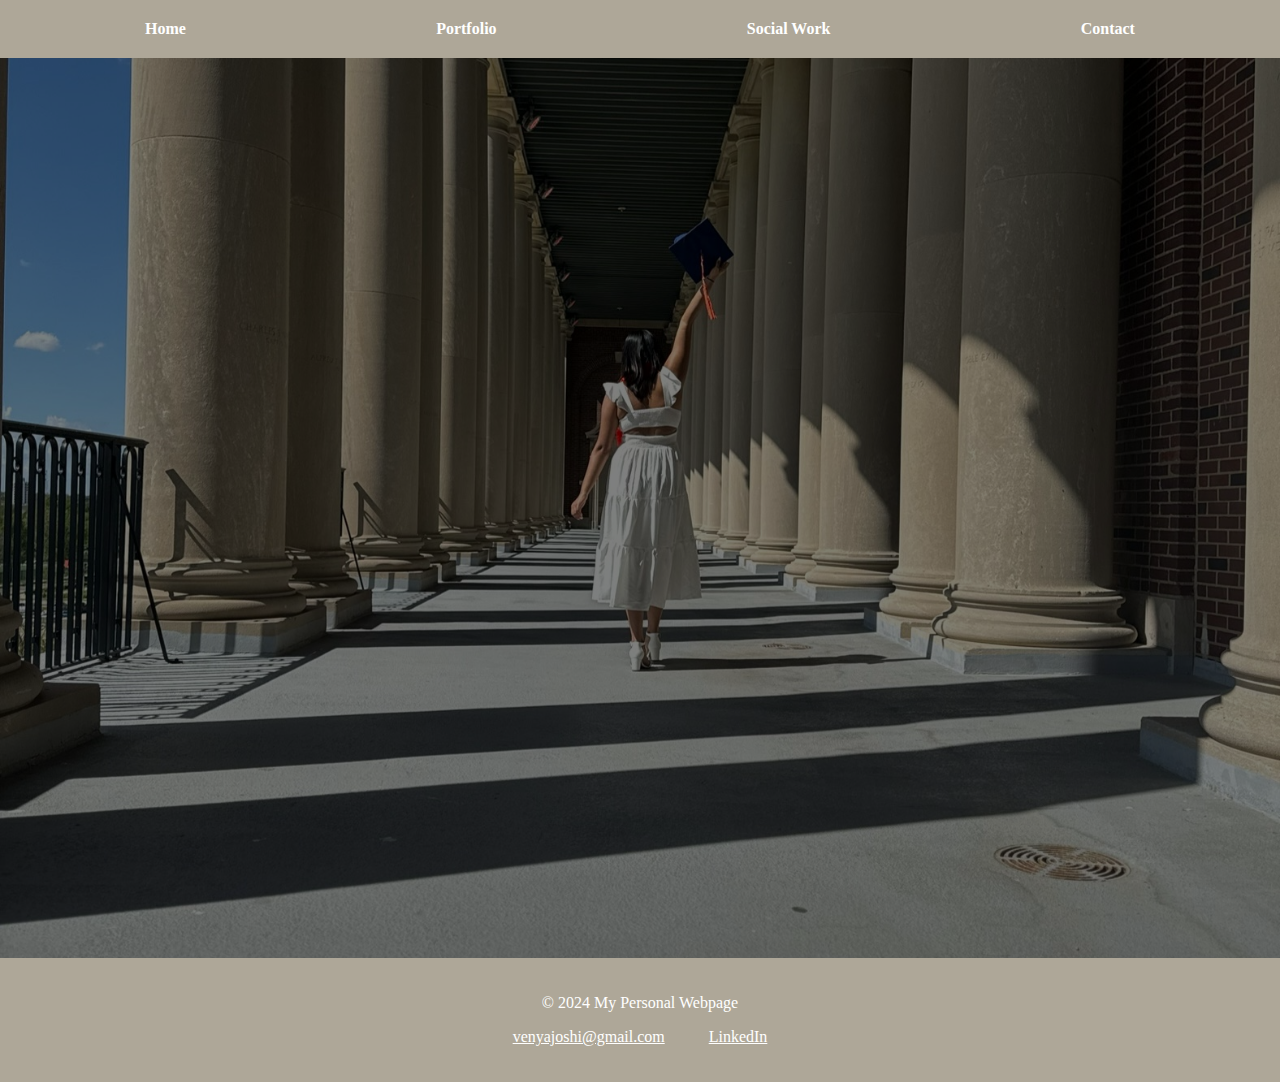
<file: index.html>
<!DOCTYPE html>
<html lang="en">
<head>
    <meta charset="UTF-8">
    <meta name="viewport" content="width=device-width, initial-scale=1.0">
    <title>Home</title>
    <link rel="stylesheet" href="css/main.css">
    <link rel="stylesheet" href="css/header.css">
    <link rel="stylesheet" href="css/footer.css">
</head>
<body>
    <div id="header"></div>

    <main>
        <section id="hero">
            <div class="background-image"></div> 
            <div class="hero-text">
                <h1 id="fade-in-text">Venya Joshi</h1>
                <p id="fade-in-text2">Welcome to my page!</p>
                <a href="html/portfolio.html" class="cta-button" id = "fade-in-btn">View Portfolio</a>
            </div>
        </section>
    </main>

    <div id="footer"></div>

    <script src="js/main.js"></script>
</body>
</html>
</file>
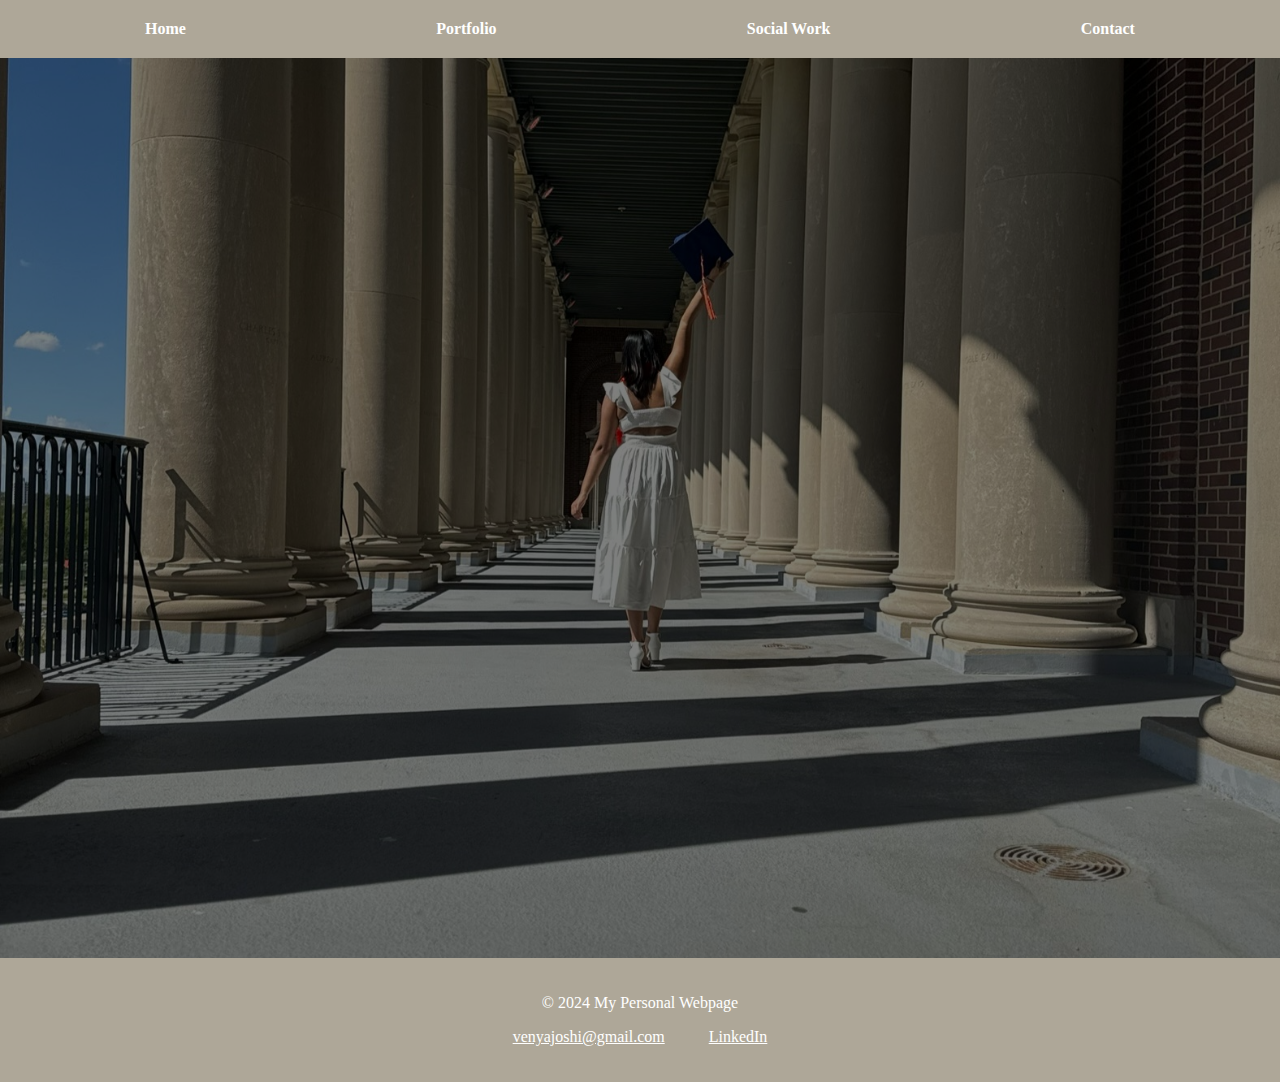
<file: html/index.html>
<!DOCTYPE html>
<html lang="en">
<head>
    <meta charset="UTF-8">
    <meta name="viewport" content="width=device-width, initial-scale=1.0">
    <title>Home</title>
    <link rel="stylesheet" href="../css/main.css">
    <link rel="stylesheet" href="../css/header.css">
    <link rel="stylesheet" href="../css/footer.css">
</head>
<body>
    <div id="header"></div>

    <main>
        <section id="hero">
            <div class="background-image"></div> 
            <div class="hero-text">
                <h1 id="fade-in-text">Venya Joshi</h1>
                <p id="fade-in-text2">Welcome to my page!</p>
                <a href="portfolio.html" class="cta-button" id = "fade-in-btn">View Portfolio</a>
            </div>
        </section>
    </main>

    <div id="footer"></div>

    <script src="../js/main.js"></script>
</body>
</html>
</file>
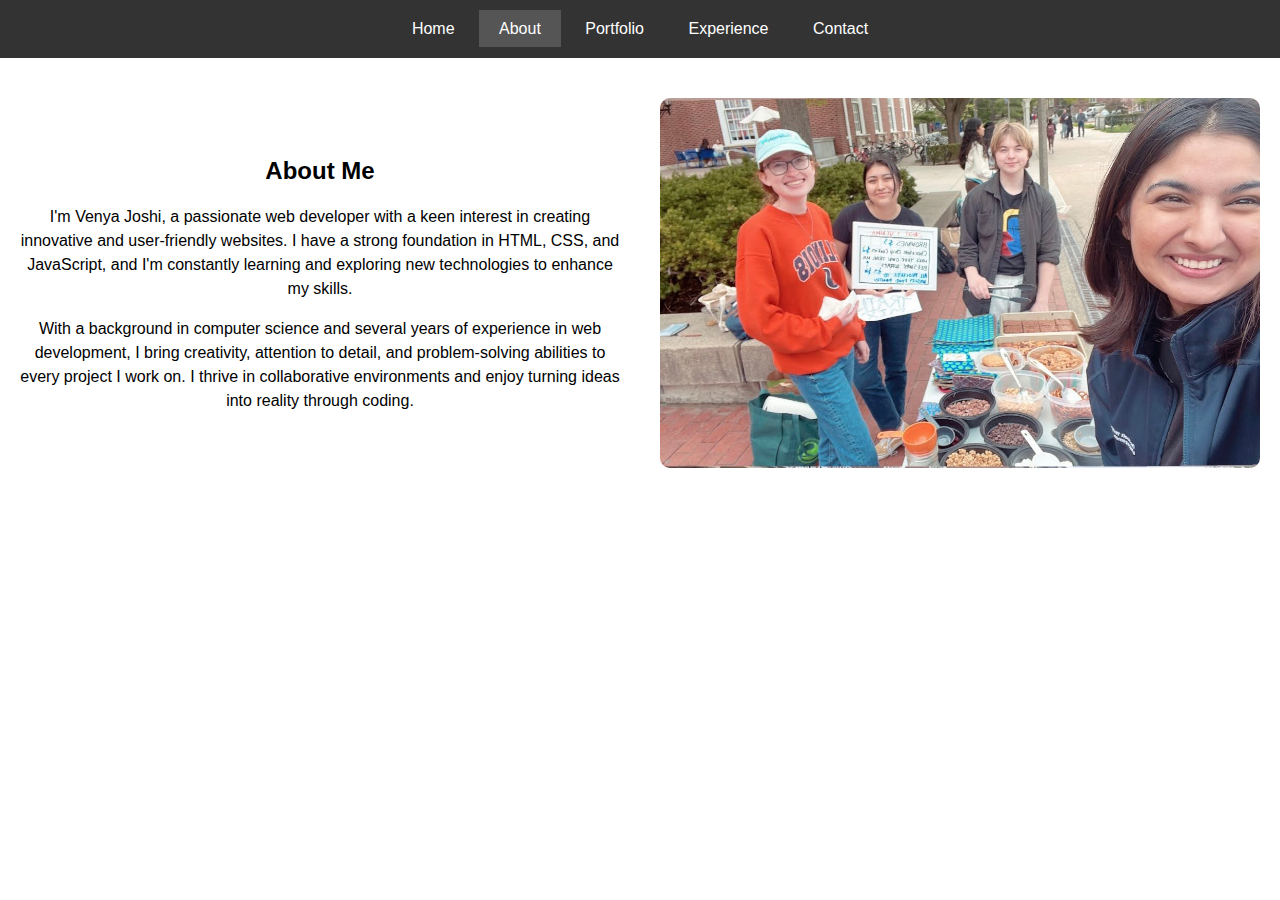
<file: about.html>
<!DOCTYPE html>
<html lang="en">
<head>
    <meta charset="UTF-8">
    <meta name="viewport" content="width=device-width, initial-scale=1.0">
    <title>About Venya Joshi</title>
    <link rel="stylesheet" href="about.css">
</head>
<body>
    <header>
        <nav>
            <ul>
                <li><a href="homepage.html">Home</a></li>
                <li><a class="active" href="about.html">About</a></li>
                <li><a href="portfolio.html">Portfolio</a></li>
                <li><a href="experience.html">Experience</a></li>
                <li><a href="contact.html">Contact</a></li>
            </ul>
        </nav>
    </header>

    <main>
        <section class="about-section">
            <div class="about-content">
                <h2>About Me</h2>
                <p>
                    I'm Venya Joshi, a passionate web developer with a keen interest in creating innovative and user-friendly websites. I have a strong foundation in HTML, CSS, and JavaScript, and I'm constantly learning and exploring new technologies to enhance my skills.
                </p>
                <p>
                    With a background in computer science and several years of experience in web development, I bring creativity, attention to detail, and problem-solving abilities to every project I work on. I thrive in collaborative environments and enjoy turning ideas into reality through coding.
                </p>
            </div>
            <div class="about-image">
                <img class="slide" src="pictures/venya1.jpg" alt="Venya Joshi">
                <img class="slide" src="pictures/venya2.jpg" alt="Venya Joshi">
                <img class="slide" src="pictures/venya3.jpg" alt="Venya Joshi">
                <img class="slide" src="pictures/venya4.jpg" alt="Venya Joshi">
                <img class="slide" src="pictures/venya5.jpg" alt="Venya Joshi">
                <img class="slide" src="pictures/venya6.jpg" alt="Venya Joshi">
            </div>
        </section>
    </main>
    <script src="about.js"></script>
</body>
</html>
</file>
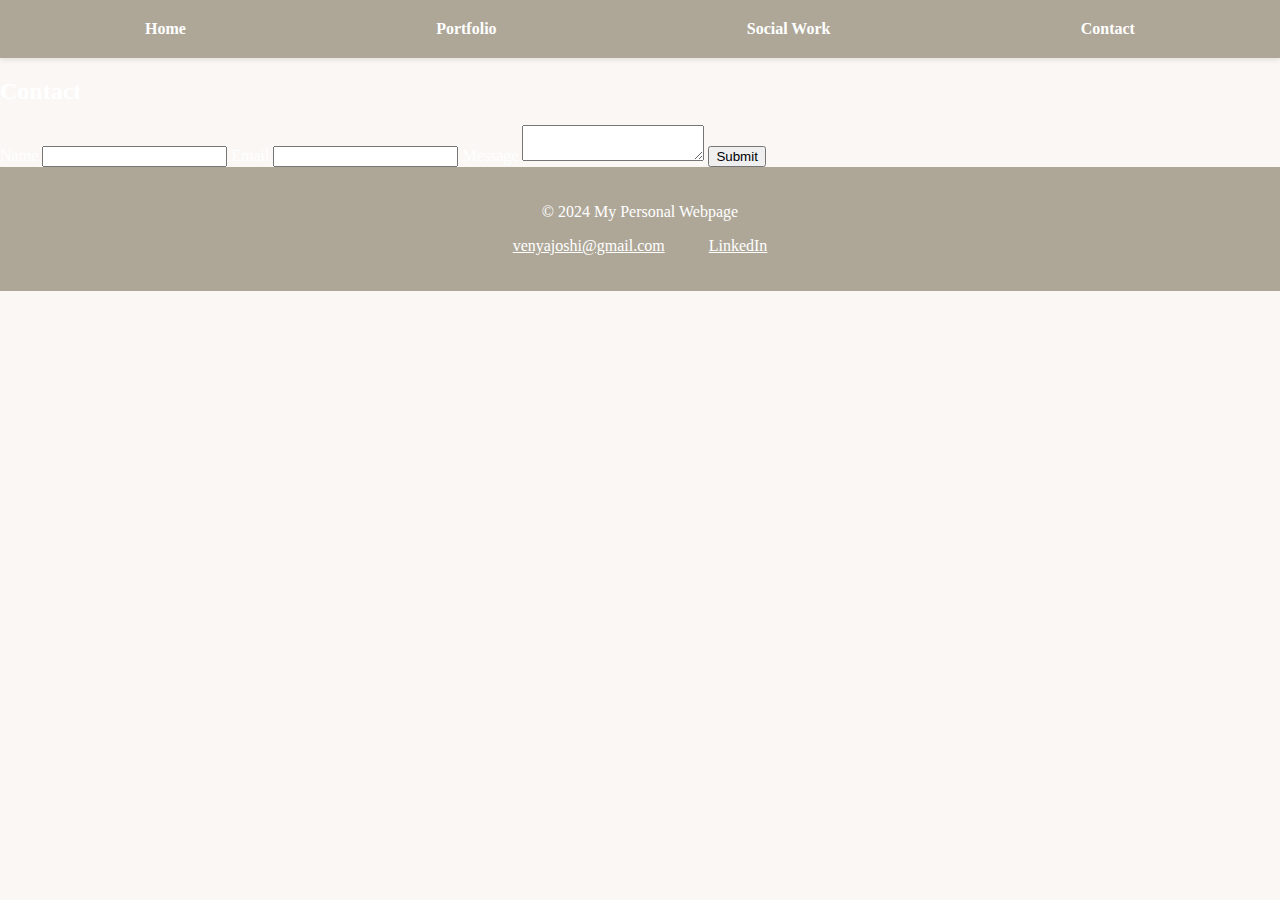
<file: html/contact.html>
<!DOCTYPE html>
<html lang="en">
<head>
    <meta charset="UTF-8">
    <meta name="viewport" content="width=device-width, initial-scale=1.0">
    <title>Contact</title>
    <link rel="stylesheet" href="../css/main.css">
    <link rel="stylesheet" href="../css/header.css">
    <link rel="stylesheet" href="../css/footer.css">
</head>
<body>
    <div id="header"></div>

    <main>
        <section id="contact">
            <h2>Contact</h2>
            <form>
                <label for="name">Name</label>
                <input type="text" id="name" name="name" required>
                <label for="email">Email</label>
                <input type="email" id="email" name="email" required>
                <label for="message">Message</label>
                <textarea id="message" name="message" required></textarea>
                <button type="submit">Submit</button>
            </form>
        </section>
    </main>

    <div id="footer"></div>
    <script src="../js/portfolio.js"></script>
    <script src="../js/main.js"></script>
</body>
</html>
</file>
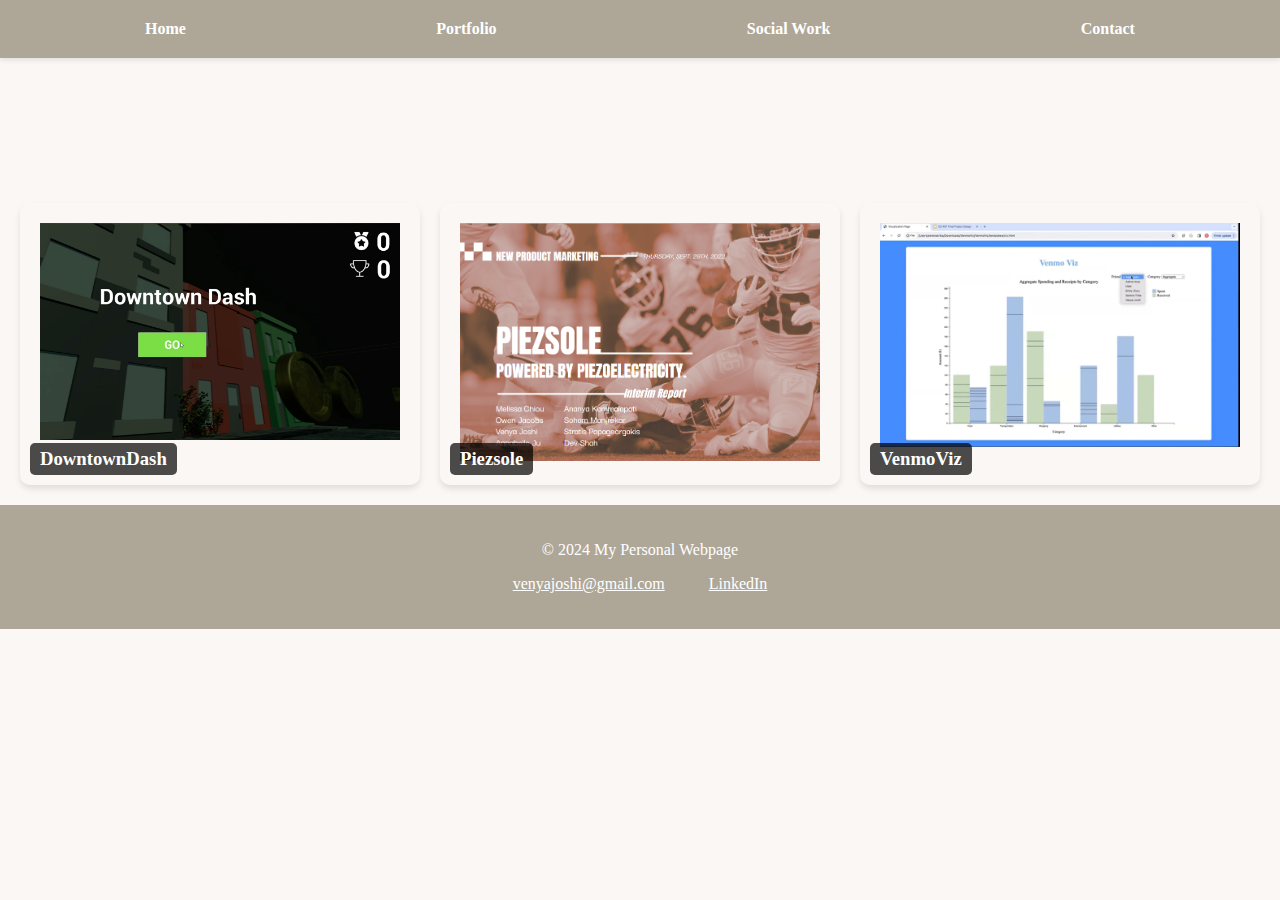
<file: html/portfolio.html>
<!DOCTYPE html>
<html lang="en">
<head>
    <meta charset="UTF-8">
    <meta name="viewport" content="width=device-width, initial-scale=1.0">
    <title>Portfolio</title>
    <link rel="stylesheet" href="../css/main.css">
    <link rel="stylesheet" href="../css/header.css">
    <link rel="stylesheet" href="../css/footer.css">
    <link rel="stylesheet" href="../css/portfolio.css">
</head>
<body>
    <div id="header"></div>

    <main>
        <section id="portfolio">
            <h2>Portfolio</h2>
            <div class="portfolio-grid">
                <div class="portfolio-item" data-type="github" data-src="https://gitlab.engr.illinois.edu/save/dowtown-dash">
                    <img src="../images/dtd.png" alt="GitHub Project 1">
                    <h3>DowntownDash</h3>
                </div>
                <div class="portfolio-item" data-type="paper" data-src="../papers/BADM 365 Creatives Final Report.pdf">
                    <img src="../images/Piezsole.png" alt="Paper 1">
                    <h3>Piezsole</h3>
                </div>
                <div class="portfolio-item" data-type="github" data-src="https://github.com/venyaj2/VenmoVizPersonal">
                    <img src="../images/venmovizWeb.png" alt="GitHub Project 2">
                    <h3>VenmoViz</h3>
                </div>
                <!-- <div class="portfolio-item" data-type="video" data-src="https://www.youtube.com/watch?v=example2">
                    <img src="../images/example2.png" alt="Video 2">
                    <h3>Example Project 2</h3>
                </div>
                Add more portfolio items as needed -->
            </div>
        </section>
    </main>

    <div id="footer"></div>

    <div id="portfolio-modal" class="modal">
        <span class="close">&times;</span>
        <div class="modal-content">
            <iframe id="modal-iframe" src="" frameborder="0"></iframe>
        </div>
    </div>

    <script src="../js/main.js"></script>
    <script src="../js/portfolio.js"></script>
</body>
</html>
</file>
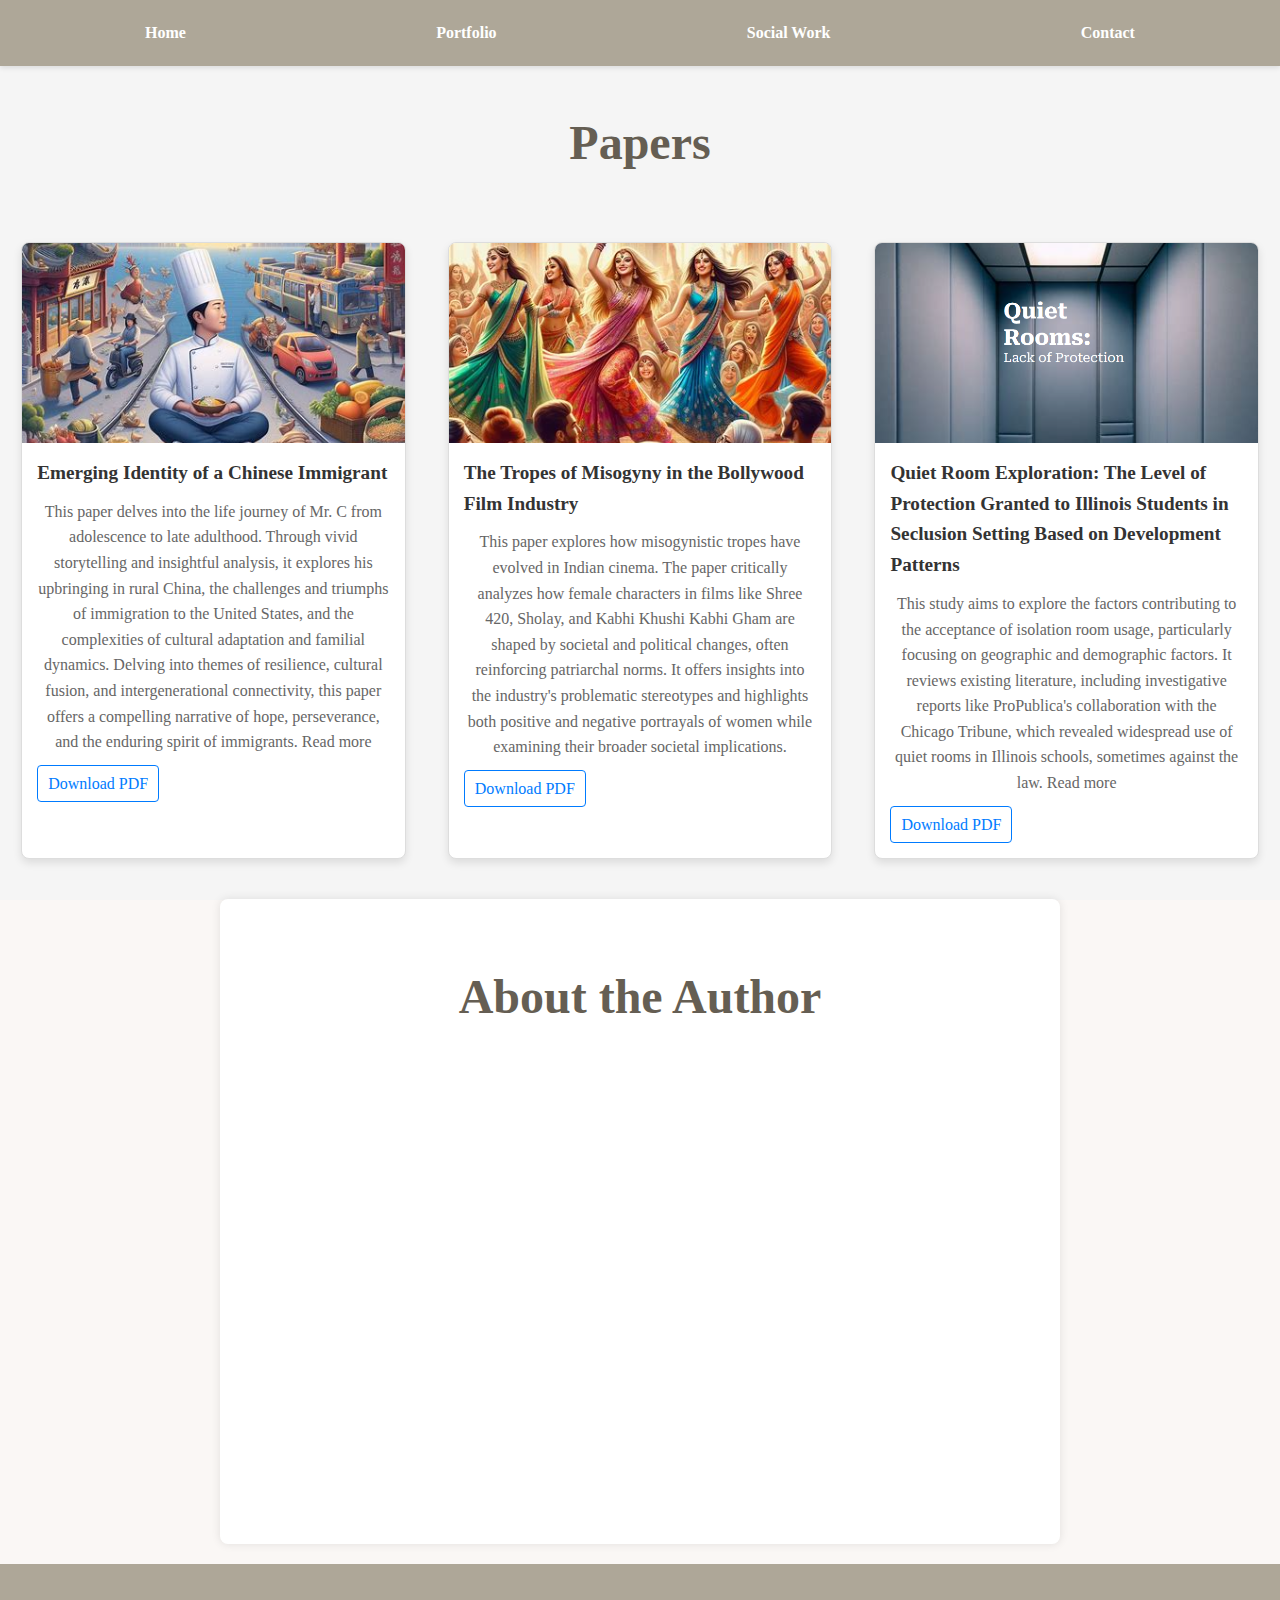
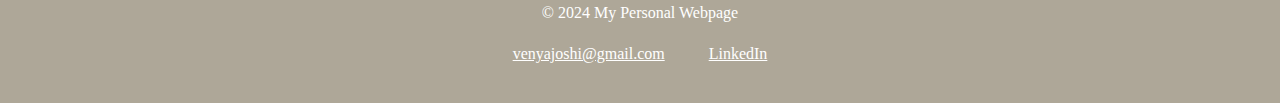
<file: html/socialwork.html>
<!DOCTYPE html>
<html lang="en">
<head>
    <meta charset="UTF-8">
    <meta name="viewport" content="width=device-width, initial-scale=1.0">
    <title>Portfolio</title>
    <link rel="stylesheet" href="../css/main.css">
    <link rel="stylesheet" href="../css/header.css">
    <link rel="stylesheet" href="../css/footer.css">
    <link rel="stylesheet" href="../css/socialwork.css">
</head>
<body>
    <div id="header"></div>

    <main>
        <section>
            <h2>Papers</h2>
            <ul class="portfolio-grid">
                <li class="portfolio-item">
                    <img src="../images/mr c.jpg" alt="Paper 1">
                    <div class="portfolio-content">
                        <h3>Emerging Identity of a Chinese Immigrant</h3>
                        <p>This paper delves into the life journey of Mr. C from adolescence to late adulthood. Through vivid storytelling and insightful analysis, it explores his upbringing in rural China, the challenges and triumphs of immigration to the United States, and the complexities of cultural adaptation and familial dynamics. Delving into themes of resilience, cultural fusion, and intergenerational connectivity, this paper offers a compelling narrative of hope, perseverance, and the enduring spirit of immigrants. <span class="more">Read more</span></p>
                            <a href="../papers/MrC.pdf" target="_blank">Download PDF</a>
                    </div>
                </li>
                <li class="portfolio-item">
                    <img src="../images/bollywood.jpg" alt="Paper 2">
                    <div class="portfolio-content">
                        <h3>The Tropes of Misogyny in the Bollywood Film Industry</h3>
                        <p>This paper explores how misogynistic tropes have evolved in Indian cinema. The paper critically analyzes how female characters in films like Shree 420, Sholay, and Kabhi Khushi Kabhi Gham are shaped by societal and political changes, often reinforcing patriarchal norms. It offers insights into the industry's problematic stereotypes and highlights both positive and negative portrayals of women while examining their broader societal implications.
                        <p></p>
                            <a href="../papers/The Tropes of Misogyny_ A Selection of Problematic Women Characters in Indian Cinema.pdf" target="_blank">Download PDF</a>
                    </div>
                </li>
                <li class="portfolio-item">
                    <img src="../images/Screenshot 2024-05-24 125331.png" alt="Paper 3">
                    <div class="portfolio-content">
                        <h3>Quiet Room Exploration: The Level of Protection Granted to Illinois Students in Seclusion Setting Based on Development Patterns</h3>
                        <p>This study aims to explore the factors contributing to the acceptance of isolation room usage, particularly focusing on geographic and demographic factors. It reviews existing literature, including investigative reports like ProPublica's collaboration with the Chicago Tribune, which revealed widespread use of quiet rooms in Illinois schools, sometimes against the law. <span class="more">Read more</span></p>
                        <a href="../papers/Quiet Room Exploration-2.pdf" target="_blank">Download PDF</a>
                    </div>
                </li> 
            </ul>
        </section>
    
        <section id="author-info">
            <h2>About the Author</h2>
            <p>From a young age, social justice has been at the heart of my endeavors. I celebrated every birthday at <strong>Feed My Starving Children (FMSC)</strong>, and in high school, I actively volunteered at <strong>PADS Homeless Shelter</strong> and engaged in social entrepreneurship through <strong>Maa</strong>, an app designed to address undiagnosed prenatal and postpartum depression, which won 2nd place nationally at the <strong>Business Professionals of America (BPA)</strong> competition. My internship with <strong>Stop Diabetes Movement (SDM)</strong> involved educating at-risk groups on health inequity and diabetes prevention.</p>
    
            <p>At the end of high school, I conducted a research paper on <strong>Quiet Room Maltreatment</strong>, addressing the educational system's lack of policy and procedure when working with students, especially those marginalized by race and ability.</p>
    
            <p>In college, I pursued computer science to leverage it against social injustices. My coursework spanned diversity, Asian American experiences, law and policy, social entrepreneurship, human and social development, and grant writing. I recorded diverse human narratives, focusing on the immigrant experience, and authored a grant for the <strong>Greater Community AIDS Project</strong>, aiding individuals with HIV/AIDS.</p>
    
            <p>I served as a board member for <strong>Project4Less</strong> throughout my college years, combating food waste and insecurity by repackaging surplus dining hall food for the Wesley Food Pantry and educating the campus on systemic causes of food apartheid. Additionally, I participated in <strong>UIUC's 2024 Solidarity Encampment for Palestine</strong> and other protests and vigils, solidifying my commitment to policy and social entrepreneurship.</p>
        </section>
    </main>

    <div id="footer"></div>

    <!-- <div id="portfolio-modal" class="modal">
        <span class="close">&times;</span>
        <div class="modal-content">
            <iframe id="modal-iframe" src="" frameborder="0"></iframe>
        </div>
    </div> -->

    <script src="../js/main.js"></script>
    <script src="../js/socialwork.js"></script>
    <script src="../js/portfolio.js"></script>
</body>
</html>
</file>
<file: css/main.css>
body, html {
    font-family: 'Georgia', serif;
    color: #ffffff;
    background-color: #faf7f5;
    margin: 0;
    padding: 0;
    height: 100%;
}

h1 {
    font-family: 'Georgia', serif;
    color: #ffffff;
    text-align: center;
}

p {
    font-family: 'Georgia', serif;
    color: #ffffff; 
    text-align: center;
}

#hero {
    position: relative;
    padding: 0;
    width: 100%;
    height: 100vh;
    display: flex;
    justify-content: center;
    align-items: center;
    overflow: hidden; /* Hide overflow content */
    background-image: url('../images/HomepageGrad.jpg'); /* Add the background image */
    background-size: cover;
    background-position: center;
}

.background-image {
    position: absolute;
    top: 0;
    left: 0;
    width: 100%;
    height: 100%;
    background-color: rgba(0, 0, 0, 0.5); /* Add a semi-transparent overlay */
}

.hero-text {
    text-align: center;
    color: #ffffff;
    z-index: 1;
}

.hero-text h1 {
    font-size: 3.5rem;
    line-height: 1.2;
    margin-bottom: 20px;
    transform: translateY(-80%);
}

.hero-text p {
    font-size: 1.25rem;
    line-height: 1.5;
    margin-top: 20px;
    transform: translateY(500%);
}
.cta-button {
    font-family: 'Georgia', serif;
    display: inline-block;
    padding: 15px 40px;
    background-color: #fff;
    color: #333;
    font-size: 1.2rem;
    text-decoration: none;
    border: 2px solid #333;
    border-radius: 50px;
    transition: all 0.5s ease; /* Add smooth transition effect */
    transform: translateY(300%)
}

.cta-button:hover {
    background-color: #333;
    color: #fff;
}

#fade-in-text,
#fade-in-text2,
#fade-in-btn {
    opacity: 0; /* Initially hide the elements */
}

@keyframes fade-in {
    from {
        opacity: 0; /* Start with opacity 0 */
    }
    to {
        opacity: 1; /* Fade in to full opacity */
    }
}

/* Apply the fade-in animation to each element */
#fade-in-text {
    animation: fade-in 4s forwards;
}

#fade-in-text2 {
    animation: fade-in 3s 1s forwards; /* Delay the start of the animation by 1 second */
}

#fade-in-btn {
    animation: fade-in 2s 2s forwards; /* Delay the start of the animation by 2 seconds */
}
</file>
<file: css/header.css>
header {
    background-color: #aea798;;
    padding: 20px;
    box-shadow: 0 2px 5px rgba(0,0,0,0.1);
    
}

nav ul {
    list-style: none;
    display: flex;
    justify-content: space-around;
    margin: 0;
    padding: 0;
}

nav a {
    text-decoration: none;
    color: #fff;
    font-weight: bold;
}
</file>
<file: css/footer.css>
footer {
    text-align: center;
    padding: 20px;
    background-color: #aea798;
    color: #ffffff;
}


.contact-links a {
    margin: 0 10px; /* Adjust the margin to increase space between icons */
    color: #fff; /* Set the text color */
}

.contact-links img {
    width: 40px; /* Adjust the width of the icons */
    height: auto; /* Maintain aspect ratio */
}
</file>
<file: about.css>
body {
    font-family: Arial, sans-serif;
    margin: 0;
    padding: 0;
}

header {
    background-color: #333;
    padding: 20px 0;
}

nav ul {
    list-style-type: none;
    margin: 0;
    padding: 0;
    text-align: center;
}

nav ul li {
    display: inline;
}

nav ul li a {
    color: #fff;
    text-decoration: none;
    padding: 10px 20px;
}

nav ul li a.active {
    background-color: #555;
}

main {
    text-align: center;
    margin-top: 20px;
}

.about-section {
    display: flex;
    justify-content: center;
    align-items: center;
}

.about-content {
    flex: 1;
    padding: 20px;
}

.about-content h2 {
    font-size: 24px;
}

.about-content p {
    font-size: 16px;
    line-height: 1.5;
}

.about-image {
    flex: 1;
    padding: 20px;
}

.slide {
    display: none;
}

.slide.active {
    display: block;
    max-width: 100%;
    border-radius: 10px;
    animation: fade 4s infinite;
}

@keyframes fade {
    from { opacity: 0.4; }
    to { opacity: 1; }
}
</file>
<file: css/portfolio.css>
.portfolio-grid {
    display: grid;
    grid-template-columns: repeat(auto-fit, minmax(250px, 1fr));
    gap: 20px;
    padding: 20px 20px;
}

.portfolio-item {
    position: relative;
    cursor: pointer;
    overflow: hidden;
    border-radius: 10px;
    box-shadow: 0 4px 6px rgba(0, 0, 0, 0.1);
    transition: transform 0.3s ease;
    padding: 20px 20px;
}

.portfolio-item:hover {
    transform: scale(1.05);
}

.portfolio-item img {
    width: 100%;
    height: auto;
}

.portfolio-item h3 {
    position: absolute;
    bottom: 10px;
    left: 10px;
    color: white;
    background: rgba(0, 0, 0, 0.7);
    padding: 5px 10px;
    border-radius: 5px;
    margin: 0;
}

.modal {
    display: none;
    position: fixed;
    z-index: 1000;
    left: 0;
    top: 0;
    width: 100%;
    height: 100%;
    overflow: auto;
    background-color: rgba(0, 0, 0, 0.8);
}

.modal-content {
    position: relative;
    margin: auto;
    top: 50%;
    transform: translateY(-50%);
    width: 80%;
    max-width: 800px;
    background: #fff;
    padding: 20px;
    border-radius: 10px;
    box-shadow: 0 4px 8px rgba(0, 0, 0, 0.2);
    left: 50%; /* Center horizontally */
    transform: translate(-50%, -50%); /* Center vertically */
    margin-left: 20px; /* Add left margin */
    margin-right: 20px; /* Add right margin */
}

.modal-content iframe {
    width: 100%;
    height: 500px;
}

.close {
    position: absolute;
    top: 10px;
    right: 20px;
    color: #aaa;
    font-size: 30px;
    font-weight: bold;
    cursor: pointer;
}

.close:hover,
.close:focus {
    color: #655e53;
    text-decoration: none;
    cursor: pointer;
}

#portfolio h2 {
    text-align: center; /* Center the text */
    opacity: 0; /* Set initial opacity to 0 */
    animation: fadeIn 3s forwards; /* Apply fade-in animation */
    animation-delay: 0.5s; /* Delay the animation */
    color: #655e53;
}

@keyframes fadeIn {
    from {
        opacity: 0;
    }
    to {
        opacity: 1;
    }
}

/* Additional styling for h2 */
#portfolio h2 {
    font-size: 3rem; /* Adjust font size as needed */
    margin-bottom: 30px; /* Add some bottom margin */
    color: #655e53; /* Text color */
}

body {
   color: #655e53;
}
</file>
<file: css/socialwork.css>
body {
    font-family: 'Georgia', serif;
    line-height: 1.6;
    margin: 0;
    padding: 0;
    background-color: #f5f5f5;
    color: #655e53;
}

.container {
    max-width: 1200px;
    margin: auto;
    padding: 20px;
    background-color: #fff;
    border-radius: 8px;
    box-shadow: 0 0 10px rgba(0, 0, 0, 0.1);
}

h1 {
    text-align: center;
    color: #333;
    font-size: 34;
}

h2 {
    text-align: center;
    color: #655e53;
    font-size: 3rem;
    animation: fadeIn 3s forwards; /* Apply fade-in animation */
}

@keyframes fadeIn {
    from {
        opacity: 0;
    }
    to {
        opacity: 1;
    }
}

.portfolio-grid {
    display: flex;
    flex-wrap: wrap;
    list-style: none;
    padding: 0;
    margin: 0;
    justify-content: space-around;
}

.portfolio-item {
    background: #fff;
    border: 1px solid #ddd;
    border-radius: 8px;
    margin: 20px;
    width: calc(33% - 40px);
    box-shadow: 0 4px 8px rgba(0, 0, 0, 0.1);
    display: flex;
    flex-direction: column;
    overflow: hidden;
}

.portfolio-item img {
    width: 100%;
    height: 200px;
    object-fit: cover;
}

.portfolio-content {
    padding: 15px;
}

.portfolio-content h3 {
    margin: 0;
    font-size: 1.2em;
    color: #333;
}

.portfolio-content p {
    margin: 10px 0;
    color: #666;
}

.portfolio-content a {
    display: inline-block;
    margin-top: auto;
    color: #007bff;
    text-decoration: none;
    border: 1px solid #007bff;
    padding: 5px 10px;
    border-radius: 4px;
    transition: background-color 0.3s ease, color 0.3s ease;
}

.portfolio-content a:hover {
    background-color: #007bff;
    color: #fff;
}

#author-info {
    padding: 20px;
    background-color: #fff;
    border-radius: 8px;
    box-shadow: 0 0 10px rgba(0, 0, 0, 0.1);
    margin: 20px auto;
    max-width: 800px;
}

#portfolio-modal .modal-content {
    max-width: 800px;
    margin: auto;
    padding: 20px;
    background-color: #fff;
    border-radius: 8px;
    box-shadow: 0 0 10px rgba(0, 0, 0, 0.1);
    display: flex;
    justify-content: center;
    align-items: center;
    text-align: center;
    padding-left: 20px;
    padding-right: 20px;
}
</file>
